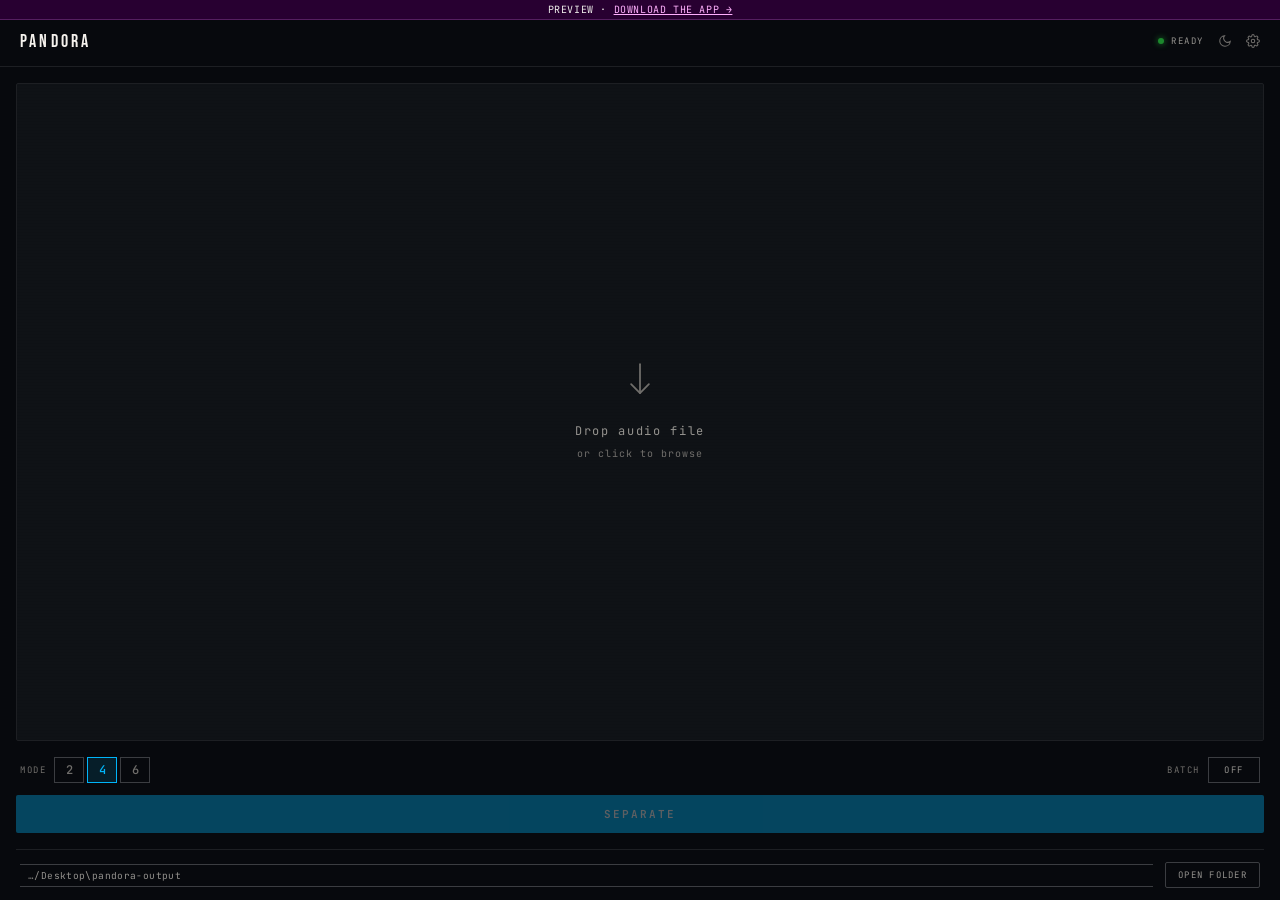
<file: pandora-preview/index.html>
<!doctype html>
<html lang="en">
<head>
  <meta charset="utf-8" />
  <meta name="viewport" content="width=device-width, initial-scale=1" />
  <title>pandora — live preview</title>
  <link rel="preconnect" href="https://fonts.googleapis.com">
  <link rel="preconnect" href="https://fonts.gstatic.com" crossorigin>
  <link href="https://fonts.googleapis.com/css2?family=Inter+Tight:wght@400;500;600&family=JetBrains+Mono:wght@400;500&display=swap" rel="stylesheet">
  <link rel="stylesheet" href="app.css?v=45" />
  <style>
    /* Bebas Neue served locally — matches the bundled desktop build. */
    @font-face {
      font-family: 'Bebas Neue';
      font-style: normal;
      font-weight: 400;
      font-display: block;
      src: url('vendor/BebasNeue.woff2') format('woff2');
    }
    .boot-text{visibility:hidden}
    .fonts-ready .boot-text{visibility:visible}

    /* Demo banner ribbon at the very top of the app frame. */
    .demo-ribbon {
      position: fixed;
      top: 0; left: 0; right: 0;
      background: oklch(0.20 0.10 320);
      color: oklch(0.95 0.005 80);
      font-family: 'JetBrains Mono', monospace;
      font-size: 10px;
      letter-spacing: 0.06em;
      text-align: center;
      padding: 3px 8px;
      z-index: 9999;
      border-bottom: 1px solid oklch(0.35 0.12 320);
      text-transform: uppercase;
      white-space: nowrap;
      overflow: hidden;
      text-overflow: ellipsis;
    }
    .demo-ribbon a { color: oklch(0.86 0.14 330); text-decoration: underline; }
    body { padding-top: 16px; }
  </style>
  <script>
    (function(){
      var done = function(){ document.documentElement.classList.add('fonts-ready'); };
      if (document.fonts && document.fonts.load) {
        document.fonts.load('22px "Bebas Neue"').then(done, done);
        setTimeout(done, 800);
      } else { done(); }
    })();
  </script>
</head>
<body>
  <div class="demo-ribbon">
    PREVIEW · <a href="https://yegordworks.fromsmash.com/QXSi8.pC2i-dt" target="_blank" rel="noopener">DOWNLOAD THE APP →</a>
  </div>

  <div id="root"></div>
  <div class="boot-splash" id="bootSplash">
    <div class="boot-cube">
      <svg width="48" height="48" viewBox="0 0 48 48" fill="none" stroke="currentColor" stroke-width="1.5" stroke-linejoin="round">
        <polygon points="24,6 44,17 24,28 4,17"/>
        <polyline points="4,17 4,33 24,44 24,28"/>
        <polyline points="44,17 44,33 24,44"/>
      </svg>
    </div>
    <div class="boot-text">PANDORA</div>
  </div>

  <script src="vendor/react.js"></script>
  <script src="vendor/react-dom.js"></script>
  <script src="vendor/babel.min.js"></script>
  <script src="vendor/Tone.js"></script>

  <!-- Browser shim for the Python bridge — must load before app.jsx so
       window.pywebview.api exists by the time React mounts. -->
  <script src="mock-api.js"></script>

  <script type="text/babel" src="tweaks-panel.jsx?v=19"></script>
  <script type="text/babel" src="app.jsx?v=86"></script>
</body>
</html>
</file>
<file: pandora-preview/app.css>
/* ============================================================
   Pandora — vertical, minimal
   ============================================================ */

:root {
  --bg:       oklch(0.10 0.010 260);
  --surface:  oklch(0.14 0.010 260);
  --surface2: oklch(0.18 0.010 260);
  --border:   oklch(0.24 0.008 260);
  --border2:  oklch(0.36 0.008 260);

  --fg:       oklch(0.96 0.008 85);
  --fg-mid:   oklch(0.66 0.006 85);
  --fg-dim:   oklch(0.54 0.005 85);

  --accent:   oklch(0.72 0.17 230);
  --gold:     #c08012;

  --led-ok:   oklch(0.55 0.16 145);
  --led-warn: oklch(0.72 0.18 70);
  --led-work: oklch(0.62 0.22 25);

  --font-ui:   'Inter Tight', system-ui, sans-serif;
  --font-mono: 'JetBrains Mono', ui-monospace, monospace;

  --r: 8px;
  --r-sm: 2px;
}

.light {
  --bg:       oklch(0.92 0.010 85);
  --surface:  oklch(0.97 0.009 85);
  --surface2: oklch(0.93 0.010 85);
  --border:   oklch(0.80 0.010 85);
  --border2:  oklch(0.68 0.011 85);
  --fg:       oklch(0.13 0.008 260);
  --fg-mid:   oklch(0.34 0.006 260);
  --fg-dim:   oklch(0.50 0.005 260);
}

* { box-sizing: border-box; margin: 0; padding: 0; }

html, body {
  height: 100%;
  background: var(--bg);
  color: var(--fg);
  font-family: var(--font-ui);
  -webkit-font-smoothing: antialiased;
  overflow: hidden;
}

button { font-family: inherit; cursor: pointer; outline: none; }

/* Initial splash shown before React mounts — replaces black flash.
   Lives OUTSIDE #root so React can't blow it away mid-mount; faded out by
   App's first useEffect once UI is committed and pywebview API is ready. */
.boot-splash {
  position: fixed; inset: 0; z-index: 9999;
  display: flex; flex-direction: column; align-items: center; justify-content: center;
  gap: 18px; background: var(--bg); color: oklch(0.55 0.16 230);
  animation: boot-fade 200ms ease-out both;
  transition: opacity 350ms ease;
}
.boot-splash.hide { opacity: 0; pointer-events: none; }
.boot-cube { opacity: 0.85; animation: boot-pulse 1.6s ease-in-out infinite; }
.boot-text {
  font-family: 'Bebas Neue', system-ui, sans-serif;
  font-size: 22px; letter-spacing: 0.32em; color: oklch(0.92 0.004 80); opacity: 0.85;
}
@keyframes boot-pulse { 0%,100% { opacity: 0.55; } 50% { opacity: 0.95; } }
@keyframes boot-fade  { from { opacity: 0; } to { opacity: 1; } }
button:focus { outline: none; }
*:focus { outline: none; }
#root  { height: 100%; display: flex; align-items: center; justify-content: center; }

/* ==== card ================================================ */

.app {
  width: 100%;
  height: 100%;
  display: flex;
  align-items: stretch;
}

.card {
  position: relative;
  width: 100%;
  background: var(--surface);
  display: flex;
  flex-direction: column;
  overflow: hidden;
}

/* ==== overwrite modal ===================================== */

.overwrite-modal {
  position: fixed;
  inset: 0;
  background: var(--surface);
  display: flex;
  flex-direction: column;
  justify-content: center;
  gap: 10px;
  padding: 28px 24px;
  z-index: 9999;
  animation: fade-in 140ms ease both;
}
.overwrite-name {
  font-family: var(--font-mono);
  font-size: 13px;
  font-weight: 500;
  color: var(--fg);
  white-space: nowrap;
  overflow: hidden;
  text-overflow: ellipsis;
}
.overwrite-sub {
  font-family: var(--font-mono);
  font-size: 10px;
  color: var(--fg-mid);
  letter-spacing: 0.06em;
}
.overwrite-actions {
  display: flex;
  align-items: center;
  justify-content: space-between;
  margin-top: 8px;
  flex-wrap: wrap;
  row-gap: 14px;
  column-gap: 12px;
}
.overwrite-link {
  flex: 0 0 auto;
}
.overwrite-btns {
  flex: 0 0 auto;
}
.overwrite-link {
  background: none;
  border: none;
  font-family: var(--font-mono);
  font-size: 10px;
  color: var(--fg-dim);
  letter-spacing: 0.06em;
  padding: 10px 14px;
  margin: -10px -14px;
  text-decoration: underline;
  text-underline-offset: 3px;
  transition: color 120ms;
  cursor: pointer;
}
.overwrite-link:hover,
.overwrite-link.overlay-hover { color: var(--fg); }
.overwrite-btns {
  display: flex;
  gap: 8px;
}
.overwrite-btn {
  height: 34px;
  padding: 0 22px;
  border-radius: var(--r-sm);
  font-family: var(--font-mono);
  font-size: 10px;
  letter-spacing: 0.14em;
  text-transform: uppercase;
  transition: filter 120ms, border-color 120ms, color 120ms;
}
.overwrite-btn--cancel {
  background: transparent;
  border: 1px solid var(--border2);
  color: var(--fg-mid);
}
.overwrite-btn--cancel:hover,
.overwrite-btn--cancel.overlay-hover { border-color: var(--fg-mid); color: var(--fg); }
.overwrite-btn--confirm {
  background: oklch(0.55 0.005 260);
  border: 1px solid transparent;
  color: oklch(0.95 0.004 80);
  transition: background 80ms ease-out 0s, color 80ms ease-out 0s;
}
.overwrite-btn--confirm:hover,
.overwrite-btn--confirm.overlay-hover {
  background: oklch(0.97 0.004 80);
  color: oklch(0.14 0.010 260);
}

.light .overwrite-btn--confirm {
  background: oklch(0.55 0.005 260);
  color: oklch(0.95 0.004 80);
}
.light .overwrite-btn--confirm:hover,
.light .overwrite-btn--confirm.overlay-hover {
  background: oklch(0.14 0.010 260);
  color: oklch(0.95 0.004 80);
}

.settings-panel {
  position: absolute;
  inset: 0;
  background: var(--surface);
  display: flex;
  flex-direction: column;
  z-index: 10;
  animation: fade-in 150ms ease both;
}
.settings-body {
  display: flex;
  flex-direction: column;
  gap: 14px;
  padding: 18px 20px;
  flex: 1;
  min-height: 0;
  overflow-y: auto;
}
.light .settings-body {
  background: oklch(0.87 0.008 85);
  color: oklch(0.10 0.008 260);
}
.settings-field {
  display: flex;
  flex-direction: column;
  gap: 8px;
}
.settings-path-row {
  display: flex;
  align-items: center;
  gap: 8px;
}
.settings-divider {
  height: 1px;
  background: var(--border);
  margin: 2px 0;
}
.settings-section-title {
  font-family: var(--font-mono);
  font-size: 9px;
  letter-spacing: 0.18em;
  text-transform: uppercase;
  color: var(--fg-mid);
}
.settings-row-main {
  display: flex;
  align-items: center;
  justify-content: space-between;
}
.settings-hint {
  font-family: var(--font-mono);
  font-size: 9px;
  color: var(--fg-dim);
  letter-spacing: 0.04em;
  margin-top: 5px;
  line-height: 1.5;
}
.settings-hotkeys {
  display: flex;
  flex-direction: column;
  gap: 7px;
}
.settings-hotkey {
  display: flex;
  align-items: center;
  gap: 10px;
  font-family: var(--font-mono);
  font-size: 9px;
  color: var(--fg-mid);
  letter-spacing: 0.04em;
}
.settings-hotkey kbd {
  display: inline-block;
  min-width: 16px;
  padding: 2px 5px;
  text-align: center;
  border: 1px solid var(--border);
  border-radius: 3px;
  font-family: var(--font-mono);
  font-size: 9px;
  color: var(--fg);
  background: transparent;
}
.settings-path {
  flex: 1;
  min-width: 0;
  font-family: var(--font-mono);
  font-size: 10px;
  color: var(--fg-mid);
  letter-spacing: 0.04em;
  white-space: nowrap;
  overflow: hidden;
  text-overflow: ellipsis;
  border: none;
  border-top: 1px solid var(--border2);
  border-bottom: 1px solid var(--border2);
  padding: 4px 8px;
  transition: color 80ms ease-out;
}
.settings-path--copy { cursor: pointer; }
.settings-path--copy:hover { color: var(--fg); }

/* ==== topbar ============================================== */

.topbar {
  display: flex;
  align-items: center;
  justify-content: space-between;
  padding: 14px 20px;
  border-bottom: 1px solid var(--border);
  min-height: 51px;
  box-sizing: border-box;
}

.skip-voc-btn {
  background: none;
  border: none;
  font-family: var(--font-mono);
  font-size: 9px;
  letter-spacing: 0.14em;
  text-transform: uppercase;
  color: var(--fg-dim);
  padding: 0;
  transition: color 120ms;
  cursor: pointer;
}
.skip-voc-btn:hover { color: var(--fg-mid); }
.skip-voc-btn.active { color: var(--accent); text-decoration: line-through; }

.theme-btn {
  background: none;
  border: none;
  color: var(--fg-dim);
  display: flex;
  align-items: center;
  padding: 8px;
  margin: -8px;
  transition: color 120ms;
}
.theme-btn:hover { color: var(--fg); }

.brand-name {
  font-family: 'Bebas Neue', var(--font-ui);
  font-size: 18px;
  font-weight: 400;
  letter-spacing: 0.18em;
  color: var(--fg);
}

.status {
  display: inline-flex;
  align-items: center;
  gap: 7px;
  font-family: var(--font-mono);
  font-size: 9px;
  letter-spacing: 0.18em;
  text-transform: uppercase;
  color: var(--fg-mid);
}
.led {
  width: 6px; height: 6px; border-radius: 50%;
  background: var(--led-ok);
  box-shadow: 0 0 6px var(--led-ok);
}
.status-warn .led { background: var(--led-warn); box-shadow: 0 0 8px var(--led-warn); animation: led-pulse 1.4s ease infinite; }
.status-work .led { background: var(--led-work); box-shadow: 0 0 8px var(--led-work); animation: led-pulse 0.9s ease infinite; }
.status-ok   .led { background: var(--led-ok);   box-shadow: 0 0 6px var(--led-ok); }
@keyframes led-pulse { 0%, 100% { opacity: 1; } 50% { opacity: 0.35; } }

/* ==== drop zone =========================================== */

.drop-zone {
  position: relative;
  margin: 16px;
  border-radius: var(--r-sm);
  background: var(--surface2);
  border: 1px solid var(--border);
  flex: 1;
  min-height: 0;
  display: flex;
  align-items: center;
  justify-content: center;
  cursor: pointer;
  overflow: hidden;
  transition: border-color 160ms ease, background 160ms ease;
  isolation: isolate;
}
.drop-zone:hover,
.drop-zone.is-hovered,
.drop-zone.is-batch {
  border-color: var(--border2);
  background: oklch(0.20 0.010 260);
}
.light .drop-zone:hover,
.light .drop-zone.is-hovered,
.light .drop-zone.is-batch,
.light .drop-zone.is-drag {
  --fg:     oklch(0.92 0.004 80);
  --fg-mid: oklch(0.68 0.005 80);
  --fg-dim: oklch(0.50 0.005 80);
}
.light .drop-zone.is-busy,
.light .drop-zone.is-busy:hover {
  background: oklch(0.16 0.010 260);
  border-color: oklch(0.24 0.008 260);
  --fg:     oklch(0.92 0.004 80);
  --fg-mid: oklch(0.60 0.005 80);
  --fg-dim: oklch(0.48 0.005 80);
}
.drop-zone.is-drag {
  border-color: var(--accent);
  background: oklch(0.16 0.014 230);
}
.drop-zone.is-busy,
.drop-zone.is-busy:hover {
  cursor: default;
  background: oklch(0.18 0.010 260);
  border-color: oklch(0.24 0.008 260);
}
.drop-zone.is-done {
  transition: border-color 600ms ease, box-shadow 600ms ease, background 600ms ease;
  cursor: pointer;
}


.dz-scan {
  position: absolute; inset: 0; pointer-events: none;
  background: repeating-linear-gradient(0deg,
    oklch(0 0 0 / 0.12) 0 1px,
    transparent 1px 3px);
  opacity: 0.5;
}

.dz-inner {
  position: relative;
  z-index: 1;
  display: flex;
  align-items: center;
  justify-content: center;
  padding: 24px;
  width: 100%;
}

.dz-idle {
  display: flex;
  flex-direction: column;
  align-items: center;
  gap: 16px;
  text-align: center;
  animation: fade-in 180ms ease both;
}
.dz-box {
  animation: box-bob 3.4s ease-in-out infinite;
  transform-origin: 50% 100%;
}
@keyframes box-bob {
  0%, 100% { transform: translateY(0); }
  50%       { transform: translateY(-4px); }
}
.dz-title {
  font-family: var(--font-mono);
  font-size: 12px;
  letter-spacing: 0.14em;
  color: var(--fg-mid);
  line-height: 1.6;
}
.dz-title-sub {
  font-size: 10px;
  letter-spacing: 0.10em;
  color: var(--fg-dim);
  margin-top: 4px;
}

.dz-file {
  display: flex; flex-direction: column;
  align-items: center; gap: 10px; text-align: center;
  animation: fade-in 180ms ease both;
}

.circ-batch {
  font-family: var(--font-mono);
  font-size: 11px;
  letter-spacing: 0.18em;
  color: var(--fg);
  opacity: 0.6;
}

.dz-clear-btn {
  position: absolute;
  top: 0; right: 0;
  z-index: 2;
  padding: 10px;
  background: none;
  border: none;
  color: var(--fg-dim);
  display: flex;
  align-items: center;
  opacity: 0.55;
  transition: opacity 120ms, color 120ms;
}
.drop-zone:hover .dz-clear-btn,
.drop-zone.is-hovered .dz-clear-btn { opacity: 1; }
.dz-clear-btn:hover,
.dz-clear-btn.overlay-hover { color: var(--fg); opacity: 1; }
.dz-icon { color: var(--accent); opacity: 0.7; }
.dz-file-name {
  font-family: var(--font-mono);
  font-size: 12px;
  color: var(--fg);
  word-break: break-all;
}
.dz-file-info {
  font-family: var(--font-mono);
  font-size: 9px;
  color: var(--fg-dim);
  letter-spacing: 0.12em;
  text-transform: uppercase;
}
.dz-file-hint {
  font-family: var(--font-mono);
  font-size: 9px;
  color: var(--fg-dim);
  letter-spacing: 0.10em;
}

.dz-busy {
  font-family: var(--font-mono);
  font-size: 10px;
  color: var(--fg-mid);
  letter-spacing: 0.12em;
  text-align: center;
}
.dz-busy-name { color: var(--fg); margin-bottom: 6px; }

.dz-batch {
  display: flex;
  flex-direction: column;
  align-items: center;
  gap: 10px;
  text-align: center;
  animation: fade-in 180ms ease both;
}
.dz-batch-label {
  font-family: var(--font-mono);
  font-size: 9px;
  letter-spacing: 0.18em;
  text-transform: uppercase;
  color: var(--fg-dim);
}
.dz-batch-dir {
  font-family: var(--font-mono);
  font-size: 11px;
  color: var(--fg-mid);
  letter-spacing: 0.04em;
  word-break: break-all;
}
.dz-batch-btns {
  display: flex;
  gap: 6px;
}
.dz-batch-change {
  height: 24px;
  padding: 0 12px;
  border: 1px solid var(--border2);
  border-radius: 0;
  background: transparent;
  color: var(--fg-mid);
  font-family: var(--font-mono);
  font-size: 9px;
  letter-spacing: 0.14em;
  text-transform: uppercase;
  transition: border-color 120ms, color 120ms;
}
.dz-batch-change:hover,
.dz-batch-change.overlay-hover { border-color: var(--accent); color: var(--accent); }

.drop-zone.is-batch { cursor: default; }

.dz-rings {
  position: absolute; inset: 0;
  display: flex; align-items: center; justify-content: center;
  pointer-events: none;
}
.dz-rings span {
  position: absolute;
  width: 160px; height: 160px;
  border-radius: 50%;
  border: 1px solid var(--accent);
  animation: ring 1.6s ease-out infinite;
  opacity: 0;
}
.dz-rings span:nth-child(2) { animation-delay: 0.5s; }
.dz-rings span:nth-child(3) { animation-delay: 1.0s; }
@keyframes ring {
  0%   { transform: scale(0.5); opacity: 0.6; }
  100% { transform: scale(2.0); opacity: 0; }
}

/* ==== state area (thinking / progress / done) ============= */

.state-area {
  display: flex;
  align-items: center;
  justify-content: center;
  padding: 4px 20px 16px;
}

.thinking {
  display: flex; align-items: center; gap: 10px;
}
.thinking-icon { color: var(--accent); opacity: 0.6; position: relative; top: 2px; }
.thinking-text {
  font-family: var(--font-mono);
  font-size: 10px;
  letter-spacing: 0.10em;
  color: var(--fg-mid);
  animation: phrase-in 300ms ease both;
  white-space: nowrap;
}
.thinking-dots { min-width: 16px; }
@keyframes phrase-in { from { opacity: 0; transform: translateY(2px); } to { opacity: 1; transform: none; } }

.circ-wrap {
  position: relative;
  width: 132px; height: 132px;
}
.circ { width: 100%; height: 100%; shape-rendering: geometricPrecision; }
.circ .track { stroke: var(--border2); }
.circ .bar {
  stroke: var(--led-ok);
  transition: filter 500ms ease;
  transform: rotate(-90deg);
  transform-origin: center;
}
.circ .bar.bar-complete {
  filter: drop-shadow(0 0 6px var(--led-ok));
}
.circ-stack {
  display: flex; flex-direction: column; align-items: center; gap: 14px;
}
.circ-center {
  position: absolute; inset: 0;
  display: flex; align-items: center; justify-content: center;
}
.circ-pct {
  font-family: var(--font-mono);
  font-size: 28px;
  font-weight: 500;
  color: var(--fg);
  font-variant-numeric: tabular-nums;
}

.dz-done {
  display: flex;
  flex-direction: column;
  align-items: center;
  gap: 14px;
}
.done-svg {
  color: var(--led-ok);
  overflow: visible;
}
.done-ring {
  stroke-dasharray: 151;
  stroke-dashoffset: 151;
  animation: draw-stroke 600ms ease both;
}
.done-tick {
  stroke-dasharray: 33;
  stroke-dashoffset: 33;
  animation: draw-stroke 360ms ease 450ms both;
}
@keyframes draw-stroke {
  to { stroke-dashoffset: 0; }
}
.done-label {
  font-family: var(--font-mono);
  font-size: 11px;
  letter-spacing: 0.14em;
  color: var(--led-ok);
  animation: fade-in 200ms ease 550ms both;
}

/* ==== pitch row =========================================== */

.pitch-row {
  display: flex;
  align-items: center;
  gap: 10px;
  padding: 0 20px 14px;
  animation: fade-in 180ms ease both;
}
@keyframes fade-in {
  from { opacity: 0; transform: translateY(-4px); }
  to   { opacity: 1; transform: none; }
}

.pitch-slider {
  flex: 1;
  -webkit-appearance: none;
  appearance: none;
  height: 16px;
  background: transparent;
  background-image: linear-gradient(var(--border2), var(--border2));
  background-size: 100% 2px;
  background-position: center;
  background-repeat: no-repeat;
  outline: none;
  cursor: pointer;
}
.pitch-slider::-webkit-slider-thumb {
  -webkit-appearance: none;
  width: 11px; height: 11px;
  border-radius: 50%;
  background: var(--accent);
  cursor: pointer;
}
.pitch-slider::-moz-range-thumb {
  width: 11px; height: 11px;
  border-radius: 50%;
  background: var(--accent);
  border: none;
}

.pitch-val {
  font-family: var(--font-mono);
  font-size: 9px;
  color: var(--fg-mid);
  border: none;
  border-top: 1px solid var(--border2);
  border-bottom: 1px solid var(--border2);
  padding: 3px 8px;
  width: 86px;
  white-space: nowrap;
  text-align: center;
  letter-spacing: 0.06em;
}

.preview-group {
  display: flex;
  align-items: center;
  gap: 6px;
  flex: 0 0 auto;
}

.preview-btn {
  display: flex;
  align-items: center;
  justify-content: center;
  width: 26px; height: 26px;
  border: 1px solid var(--border2);
  border-radius: var(--r-sm);
  background: transparent;
  color: var(--fg-mid);
  transition: border-color 120ms, color 120ms;
  flex: 0 0 auto;
}
.preview-btn:hover:not(:disabled):not(.playing) { border-color: var(--accent); color: var(--accent); }
.preview-btn.playing { border-color: var(--led-work); color: var(--led-work); }
.preview-btn:disabled { opacity: 0.3; cursor: default; }

.seek-btn {
  display: flex;
  align-items: center;
  justify-content: center;
  width: 22px; height: 22px;
  background: none;
  border: none;
  color: var(--fg-dim);
  transition: color 120ms, opacity 120ms, transform 80ms ease-out;
  padding: 0;
  flex: 0 0 auto;
}
.seek-btn:hover:not(:disabled) { color: var(--fg); }
.seek-btn:active:not(:disabled) { color: var(--accent); transform: scale(0.86); transition: transform 40ms ease-out, color 40ms; }
.seek-btn:disabled { opacity: 0.18; cursor: default; }

/* ==== controls ============================================ */

.controls-block {
  display: flex;
  flex-direction: column;
  gap: 12px;
  padding: 0 16px 16px;
}

.mode-row {
  display: flex;
  align-items: center;
  justify-content: space-between;
  padding: 0 4px;
}
.mode-group {
  display: flex;
  align-items: center;
  gap: 8px;
}
.ctrl-label {
  font-family: var(--font-mono);
  font-size: 9px;
  letter-spacing: 0.18em;
  text-transform: uppercase;
  color: var(--fg-dim);
}

.pitch-badge {
  font-family: var(--font-mono);
  font-size: 11px;
  letter-spacing: 0.08em;
  color: var(--fg-mid);
  border-top: 1px solid var(--border2);
  border-bottom: 1px solid var(--border2);
  padding: 2px 8px;
  animation: fade-in 160ms ease both;
}

.stem-picker {
  display: flex;
  gap: 3px;
}
.stem-pick-btn {
  width: 30px; height: 26px;
  border: 1px solid var(--border2);
  background: transparent;
  color: var(--fg-dim);
  font-family: var(--font-mono);
  font-size: 12px;
  font-weight: 500;
  transition: border-color 120ms, color 120ms, background 120ms;
}
.stem-pick-btn:hover:not(.stem-cycle-disabled):not(.active) { border-color: var(--fg-dim); color: var(--fg); }
.stem-pick-btn.active {
  border-color: var(--accent);
  background: oklch(from var(--accent) l c h / 0.12);
  color: var(--accent);
}

.stem-cycle-disabled,
.btn-disabled {
  cursor: default;
  opacity: 0.5;
  position: relative;
  overflow: hidden;
}
.stem-cycle-disabled::after,
.btn-disabled::after {
  content: '';
  position: absolute;
  inset: 0;
  pointer-events: none;
  background: repeating-linear-gradient(
    45deg,
    transparent 0,
    transparent 3px,
    currentColor 3px,
    currentColor 4px
  );
  opacity: 0.5;
}
/* Active/selected button stays clean even when locked during processing —
   user still sees what they chose */
.stem-cycle-disabled.active,
.btn-disabled.active {
  opacity: 1;
}
.stem-cycle-disabled.active::after,
.btn-disabled.active::after {
  display: none;
}

/* full square */
.stem-cycle-2 {
  border: 1px solid var(--sb);
}

/* four corners only */
.stem-cycle-4 {
  background:
    linear-gradient(var(--sb), var(--sb)) top left    / 8px 1px,
    linear-gradient(var(--sb), var(--sb)) top left    / 1px 8px,
    linear-gradient(var(--sb), var(--sb)) top right   / 8px 1px,
    linear-gradient(var(--sb), var(--sb)) top right   / 1px 8px,
    linear-gradient(var(--sb), var(--sb)) bottom left / 8px 1px,
    linear-gradient(var(--sb), var(--sb)) bottom left / 1px 8px,
    linear-gradient(var(--sb), var(--sb)) bottom right/ 8px 1px,
    linear-gradient(var(--sb), var(--sb)) bottom right/ 1px 8px;
  background-repeat: no-repeat;
}

/* four corners + full top + bottom */
.stem-cycle-6 {
  background:
    linear-gradient(var(--sb), var(--sb)) top    / 100% 1px,
    linear-gradient(var(--sb), var(--sb)) bottom / 100% 1px,
    linear-gradient(var(--sb), var(--sb)) top left    / 1px 8px,
    linear-gradient(var(--sb), var(--sb)) top right   / 1px 8px,
    linear-gradient(var(--sb), var(--sb)) bottom left / 1px 8px,
    linear-gradient(var(--sb), var(--sb)) bottom right/ 1px 8px;
  background-repeat: no-repeat;
}
.stem-toggle-label {
  font-family: var(--font-mono);
  font-size: 9px;
  letter-spacing: 0.14em;
  color: var(--fg-dim);
  margin-left: 4px;
}

.separate-btn {
  width: 100%;
  height: 38px;
  border: none;
  border-radius: var(--r-sm);
  background: var(--accent);
  color: oklch(1 0 0);
  font-family: var(--font-mono);
  font-size: 11px;
  font-weight: 600;
  letter-spacing: 0.18em;
  text-transform: uppercase;
  transition: filter 120ms, opacity 120ms;
}
.separate-btn:hover:not(:disabled) { filter: brightness(1.12); }
.separate-btn:disabled { opacity: 0.35; cursor: default; }
.separate-btn--cancel {
  background: transparent;
  border: 1px solid var(--border2);
  color: var(--fg-mid);
}
.separate-btn--cancel:hover { border-color: var(--led-work); color: var(--led-work); }
.separate-btn--new {
  background: transparent;
  border: 1px solid var(--border2);
  color: var(--led-ok);
  transition: border-color 140ms, color 140ms, background 140ms;
}
.separate-btn--new:hover:not(:disabled) { filter: none; border-color: var(--led-ok); }

.batch-btn {
  min-width: 52px;
  height: 26px;
  padding: 0 14px;
  border: 1px solid var(--border2);
  border-radius: 0;
  background: transparent;
  color: var(--fg-mid);
  font-family: var(--font-mono);
  font-size: 9px;
  letter-spacing: 0.16em;
  text-transform: uppercase;
  transition: border-color 80ms ease-out 0s, color 80ms ease-out 0s, background 80ms ease-out 0s;
}
.batch-btn:hover:not(.active):not(.btn-disabled),
.batch-btn.overlay-hover:not(.active):not(.btn-disabled) {
  border-color: var(--accent);
  color: var(--fg);
}
.batch-btn.active,
.batch-btn.active:hover,
.batch-btn.active.overlay-hover {
  border-color: var(--accent);
  color: var(--accent);
}

.quality-picker { display: flex; gap: 6px; }
.quality-picker .batch-btn { min-width: 70px; }

/* ==== divider + output ==================================== */

.divider-line {
  height: 1px;
  background: var(--border);
  margin: 0 16px;
}

.output-section {
  display: flex;
  align-items: center;
  justify-content: space-between;
  gap: 12px;
  padding: 12px 20px;
}
.output-path {
  font-family: var(--font-mono);
  font-size: 9.5px;
  color: var(--fg-mid);
  letter-spacing: 0.04em;
  white-space: nowrap;
  overflow: hidden;
  text-overflow: ellipsis;
  flex: 1;
  min-width: 0;
  cursor: pointer;
  transition: color 120ms, letter-spacing 120ms;
  /* bracket style — top + bottom only */
  border: none;
  border-top: 1px solid var(--border2);
  border-bottom: 1px solid var(--border2);
  padding: 4px 8px;
}
.output-path:hover { color: var(--fg); }

.copy-toast {
  position: fixed;
  transform: translate(-50%, -130%);
  z-index: 100;
  pointer-events: none;
  background: var(--fg);
  color: var(--surface);
  font-family: var(--font-mono);
  font-size: 9px;
  letter-spacing: 0.16em;
  text-transform: uppercase;
  padding: 4px 8px;
  border-radius: var(--r-sm);
  animation: copy-pop 1100ms ease-out both;
}
@keyframes copy-pop {
  0%   { opacity: 0; transform: translate(-50%, -100%); }
  15%  { opacity: 1; transform: translate(-50%, -140%); }
  70%  { opacity: 1; transform: translate(-50%, -140%); }
  100% { opacity: 0; transform: translate(-50%, -180%); }
}
.open-folder-btn {
  flex: 0 0 auto;
  height: 26px;
  padding: 0 12px;
  border: 1px solid var(--border2);
  border-radius: var(--r-sm);
  background: transparent;
  color: var(--fg-mid);
  font-family: var(--font-mono);
  font-size: 9px;
  letter-spacing: 0.14em;
  text-transform: uppercase;
  white-space: nowrap;
  transition: border-color 80ms ease-out 0s, color 80ms ease-out 0s, background 80ms ease-out 0s;
}
.open-folder-btn:hover,
.open-folder-btn.overlay-hover { border-color: var(--accent); color: var(--accent); background: oklch(from var(--accent) l c h / 0.10); }
.open-folder-btn--ready {
  border-color: var(--led-ok);
  color: var(--led-ok);
  animation: folder-pulse 2s ease-in-out infinite;
}
.open-folder-btn--ready:hover,
.open-folder-btn--ready.overlay-hover {
  border-color: var(--led-ok);
  color: var(--led-ok);
  background: oklch(from var(--led-ok) l c h / 0.10);
  animation: none;
}
@keyframes folder-pulse {
  0%, 100% { border-color: oklch(from var(--led-ok) l c h / 0.4); color: oklch(from var(--led-ok) l c h / 0.5); }
  50%       { border-color: var(--led-ok); color: var(--led-ok); }
}

/* ==== pandora box sparks ================================== */

@keyframes pb-spark {
  0%   { transform: translateY(0) scale(1); opacity: 0.85; }
  80%  { opacity: 0.3; }
  100% { transform: translateY(-22px) scale(0); opacity: 0; }
}
.pb-s1 { animation: pb-spark 2.8s ease-out infinite; animation-delay: 0.0s; }
.pb-s2 { animation: pb-spark 2.8s ease-out infinite; animation-delay: 1.0s; }
.pb-s3 { animation: pb-spark 2.8s ease-out infinite; animation-delay: 1.9s; }
.pb-s4 { animation: pb-spark 2.8s ease-out infinite; animation-delay: 0.5s; }

/* ==== idle box bob (kept for .idle-box in old code) ======= */
.idle-box { animation: box-bob 3.4s ease-in-out infinite; transform-origin: 50% 100%; }

::-webkit-scrollbar { width: 4px; }
::-webkit-scrollbar-thumb { background: var(--border2); border-radius: 2px; }
</file>
